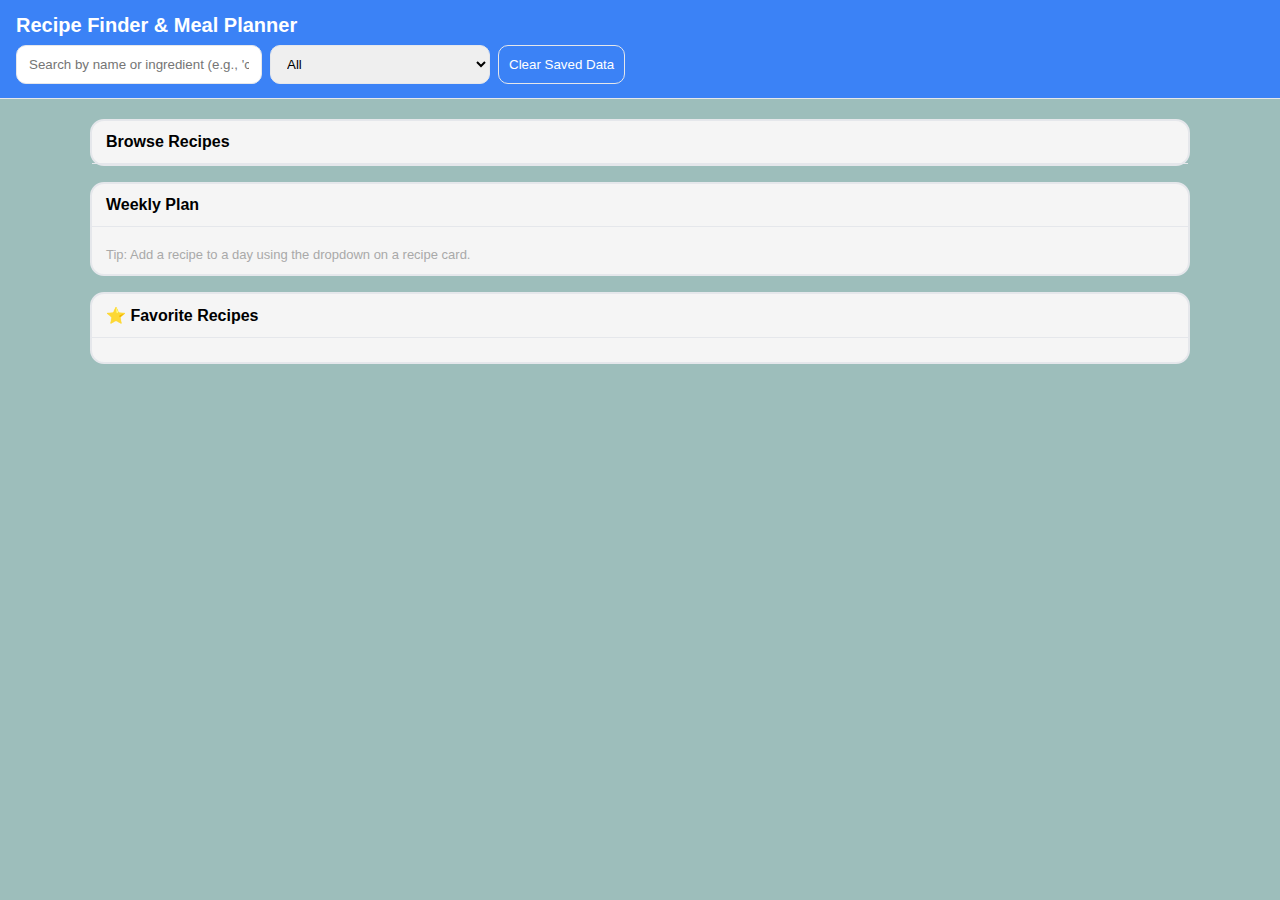
<file: Recipe Website3/newIndex.html>
<!DOCTYPE html>
<html>
<head>
  <meta charset="UTF-8" />
  <title>Recipe Finder & Meal Planner</title>
  <link rel="stylesheet" href="style.css">
</head>
<body>
  <header>
    <h1>Recipe Finder & Meal Planner</h1>
    <div class="row">
      <input id="q" type="text" placeholder="Search by name or ingredient (e.g., 'chicken' or 'garlic')" />
      <select id="filter">
        <option value="all">All</option>
        <option value="veg">Vegetarian</option>
        <option value="quick">Quick (&lt; 25 min)</option>
      </select>
      <button id="clearData" class="clear" title="Clear saved plan & favorites">Clear Saved Data</button>
    </div>
  </header>

  <main>
    <section class="section">
      <h2>Browse Recipes</h2>
      <div id="list" class="grid"></div>
    </section>

    <section class="section">
      <h2>Weekly Plan</h2>
      <div class="pad">
        <table id="planTable" aria-label="Weekly meal plan">
          <tbody></tbody>
        </table>
        <div class="muted" style="margin-top:8px">Tip: Add a recipe to a day using the dropdown on a recipe card.</div>
      </div>
    </section>

    <section class="section">
      <h2>⭐ Favorite Recipes</h2>
      <div id="favs" class="pad"></div>
    </section>
  </main>

  <script src="newnewScript.js"></script>
</body>
</html>
</file>
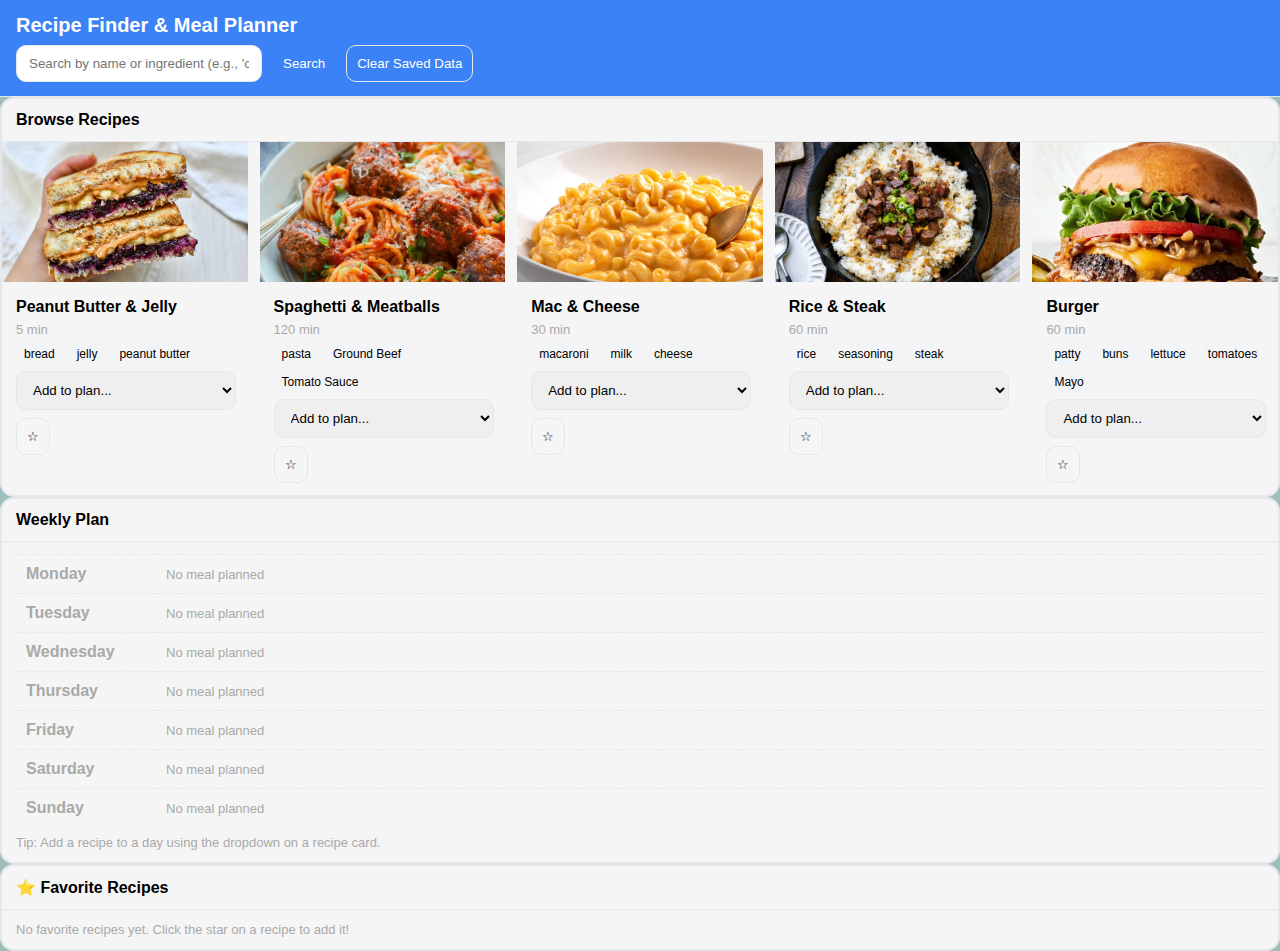
<file: Recipe Website6/newIndex.html>
<!DOCTYPE html>
<html>
<head>
  <meta charset="UTF-8" />
  <title>Recipe Finder & Meal Planner</title>
  <link rel="stylesheet" href="style.css">
</head>
<body>
  <header>
    <h1>Recipe Finder & Meal Planner</h1>
    <div class="row">
      <input id="q" type="text" placeholder="Search by name or ingredient (e.g., 'chicken' or 'garlic')" />
      <button id="searchBtn" class="primary">Search</button>
      <button id="clearData" class="clear" title="Clear saved plan & favorites">Clear Saved Data</button>
    </div>
  </header>

  <!-- Browse Recipes Section -->
  <section class="section">
    <h2>Browse Recipes</h2>
    <div id="list" class="grid"></div>
  </section>

  <!-- Weekly Plan Section -->
  <section class="section">
    <h2>Weekly Plan</h2>
    <div class="pad">
      <table id="planTable" aria-label="Weekly meal plan">
        <tbody></tbody>
      </table>
      <div class="muted" style="margin-top:8px">
        Tip: Add a recipe to a day using the dropdown on a recipe card.
      </div>
    </div>
  </section>

  <!-- Favorite Recipes Section -->
  <section class="section">
    <h2>⭐ Favorite Recipes</h2>
    <div id="favs" class="pad"></div>
  </section>

  <script src="newnewScript.js"></script>
</body>
</html>
</file>
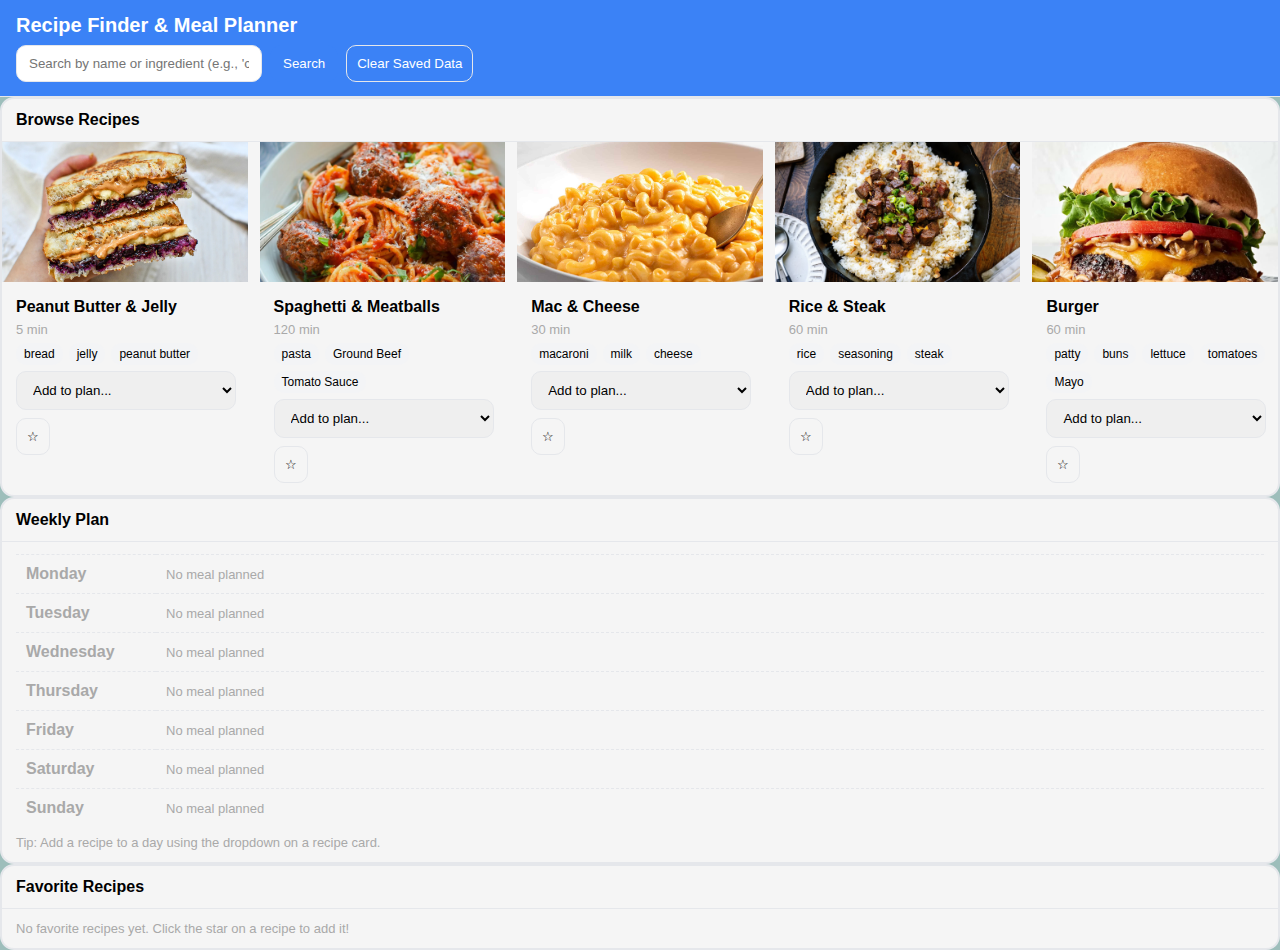
<file: Recipe Website7/newIndex.html>
<!DOCTYPE html>
<html>
<head>
  <meta charset="UTF-8" />
  <title>Recipe Finder & Meal Planner</title>
  <link rel="stylesheet" href="style.css">
</head>
<body>
  <header>
    <h1>Recipe Finder & Meal Planner</h1>
    <div class="row">
      <input id="q" type="text" placeholder="Search by name or ingredient (e.g., 'chicken' or 'garlic')" />
      <button id="searchBtn" class="primary">Search</button>
      <button id="clearData" class="clear" title="Clear saved plan & favorites">Clear Saved Data</button>
    </div>
  </header>

  <!-- Browse Recipes Section -->
  <section class="section">
    <h2>Browse Recipes</h2>
    <div id="list" class="grid"></div>
  </section>

  <!-- Weekly Plan Section -->
  <section class="section">
    <h2>Weekly Plan</h2>
    <div class="pad">
      <table id="planTable" aria-label="Weekly meal plan">
        <tbody></tbody>
      </table>
      <div class="muted" style="margin-top:8px">
        Tip: Add a recipe to a day using the dropdown on a recipe card.
      </div>
    </div>
  </section>

  <!-- Favorite Recipes Section -->
  <section class="section">
    <h2> Favorite Recipes</h2>
    <div id="favs" class="pad"></div>
  </section>

  <script src="newnewScript.js"></script>
</body>
</html>
</file>
<file: Recipe Website3/style.css>
body {
  margin: 0;
  font-family: Arial, sans-serif;
  color: black;
  background: #9dbebb;
  box-sizing: border-box;
}
header {
  position: sticky; top: 0; z-index: 10;
  color:white; background: #3b82f6; border-bottom: 1px solid #e5e7eb;
  padding: 14px 16px; display: grid; gap: 8px;
}
header h1 { 
  margin: 0; 
  font-size: 20px; 
}
.row { 
  display: flex; 
  gap: 8px; 
  flex-wrap: wrap; 
}
input[type="text"], select {
  padding: 10px 12px; 
  border: 1px solid #e5e7eb; 
  border-radius: 10px; 
  min-width: 220px;
}
input[type="text"]:focus, select:focus {
  outline: none; 
  border-color: #3b82f6; 
  box-shadow: 0 0 0 4px darkgreen;
}
button {
  padding: 10px 12px; 
  border: 1px solid #e5e7eb; 
  background: wheat;
  border-radius: 10px; cursor: pointer;
}
button.primary { 
  background: #3b82f6; 
  color: #fff; 
  border-color: #3b82f6; 
}
button.ghost { 
  background: transparent; 
  color: black; 
  padding: 10px;
}
button.clear { 
  background: transparent; 
  color: white; 
  padding: 10px;
}
main { 
  max-width: 1100px; 
  margin: 20px auto; 
  padding: 0 16px; 
  display: grid; 
  gap: 16px; 
}
.grid { 
  display: grid; 
  grid-template-columns: repeat(auto-fill, minmax(240px, 1fr));
  gap: 12px; 
}
.card {
  background: white; 
  border: 1px solid #e5e7eb; 
  border-radius: 14px;
  overflow: hidden; 
  display: grid;
}
.card img { 
  width: 100%; height: 140px; 
  object-fit: cover; 
  background: #eef2ff; 
}
.card .pad { 
  padding: 12px; 
  display: grid; 
  gap: 6px; 
}
.title { 
  font-weight: 700; 
}
.muted { 
  color: darkgray; 
  font-size: 13px; 
}
.tags { 
  display: flex; 
  gap: 6px; 
  flex-wrap: wrap; 
}
.tag { 
  background: #f3f4f6; 
  font-size: 12px; 
  padding: 4px 8px; 
  border-radius: 9999px; 
}
.card .row { 
  align-items: center; 
  justify-content: space-between; 
}
.section { 
  background: whitesmoke; 
  border: 2px solid #e5e7eb; 
  border-radius: 14px; 
}
.section h2 { 
  margin: 0; 
  padding: 12px 14px; 
  border-bottom: 1px solid #e5e7eb; 
  font-size: 16px; 
}
.section .pad { 
  padding: 12px 14px; 
}

table { 
  width: 100%; 
  border-collapse: collapse; 
}
th, td { 
  border-top: 1px dashed #e5e7eb; 
  padding: 10px; 
  text-align: left; 
  vertical-align: top; 
}
th { 
  width: 120px; 
  color: darkgray; 
  font-weight: 600; 
}

.pill { 
  padding: 2px 8px; 
  font-size: 12px; 
  border-radius: 999px; 
  background: #f3f4f6; 
  display: inline-block; 
}
footer { 
  text-align: center; 
  color: darkgray; font-size: 12px;
  padding: 30px 0 60px; 
}
</file>
<file: Recipe Website6/style.css>
/* CSS: Dino Angelovski
 Resources used: W3Schools 
 CSS Grid: https://www.w3schools.com/css/css_grid.asp
 Flexboxes:https://www.w3schools.com/css/css3_flexbox.asp 
*/
/* Body CSS */
body {
  margin: 0;
  font-family: Arial, sans-serif;
  color: black;
  background: #9dbebb;
  box-sizing: border-box;
}
/* Sticky header makes the header stay on top and h1 CSS */
header {
  position: sticky; top: 0; z-index: 10;
  color:white; background: #3b82f6; border-bottom: 1px solid #e5e7eb;
  padding: 14px 16px; display: grid; gap: 8px;
}
header h1 { 
  margin: 0; 
  font-size: 20px; 
}
/* The css for the Forms: the layout for the rows, input and dropdowns and the focus */
.row { 
  display: flex; 
  gap: 8px; 
  flex-wrap: wrap; 
}
input[type="text"], select {
  padding: 10px 12px; 
  border: 1px solid #e5e7eb; 
  border-radius: 10px; 
  min-width: 220px;
}
input[type="text"]:focus, select:focus {
  outline: none; 
  border-color: #3b82f6; 
  box-shadow: 0 0 0 4px darkgreen;
}
/* Buttons CSS and different styles, specificly default, primary, ghost and clear */
button {
  padding: 10px 12px; 
  border: 1px solid #e5e7eb; 
  background: wheat;
  border-radius: 10px; cursor: pointer;
}
button.primary { 
  background: #3b82f6; 
  color: #fff; 
  border-color: #3b82f6; 
}
button.ghost { 
  background: transparent; 
  color: black; 
  padding: 10px;
}
button.clear { 
  background: transparent; 
  color: white; 
  padding: 10px;
}
/* The layout of the page specificaly containers and the grid*/
main { 
  max-width: 1100px; 
  margin: 20px auto; 
  padding: 0 16px; 
  display: grid; 
  gap: 16px; 
}
.grid { 
  display: grid; 
  grid-template-columns: repeat(auto-fill, minmax(240px, 1fr));
  gap: 12px; 
}
/* The recepie style for the cards: images, padding, title, muted text, tags, and the row layout*/
.card img { 
  width: 100%; height: 140px; 
  object-fit: cover; 
  background: #eef2ff; 
}
.card .pad { 
  padding: 12px; 
  display: grid; 
  gap: 6px; 
}
.title { 
  font-weight: 700; 
}
.muted { 
  color: darkgray; 
  font-size: 13px; 
}
.tags { 
  display: flex; 
  gap: 6px; 
  flex-wrap: wrap; 
}
.tag { 
  background: #f3f4f6; 
  font-size: 12px; 
  padding: 4px 8px; 
  border-radius: 9999px; 
}
.card .row { 
  align-items: center; 
  justify-content: space-between; 
}
/* The containers for each section style the boxed panels*/
.section { 
  background: whitesmoke; 
  border: 2px solid #e5e7eb; 
  border-radius: 14px; 
}
.section h2 { 
  margin: 0; 
  padding: 12px 14px; 
  border-bottom: 1px solid #e5e7eb; 
  font-size: 16px; 
}
.section .pad { 
  padding: 12px 14px; 
}
/* Table styles for ingredients and instructions*/
table { 
  width: 100%; 
  border-collapse: collapse; 
}
th, td { 
  border-top: 1px dashed #e5e7eb; 
  padding: 10px; 
  text-align: left; 
  vertical-align: top; 
}
th { 
  width: 120px; 
  color: darkgray; 
  font-weight: 600; 
}

.pill { 
  padding: 2px 8px; 
  font-size: 12px; 
  border-radius: 999px; 
  background: #f3f4f6; 
  display: inline-block; 
}
/* Footer style */
footer { 
  text-align: center; 
  color: darkgray; font-size: 12px;
  padding: 30px 0 60px; 
}
</file>
<file: Recipe Website7/style.css>
/* CSS: Dino Angelovski
 Resources used: W3Schools 
 CSS Grid: https://www.w3schools.com/css/css_grid.asp
 Flexboxes:https://www.w3schools.com/css/css3_flexbox.asp 
*/
/* Body CSS */
body {
  margin: 0;
  font-family: Arial, sans-serif;
  color: black;
  background: #9dbebb;
  box-sizing: border-box;
}
/* Sticky header makes the header stay on top and h1 CSS */
header {
  position: sticky; top: 0; z-index: 10;
  color:white; background: #3b82f6; border-bottom: 1px solid #e5e7eb;
  padding: 14px 16px; display: grid; gap: 8px;
}
header h1 { 
  margin: 0; 
  font-size: 20px; 
}
/* The css for the Forms: the layout for the rows, input and dropdowns and the focus */
.row { 
  display: flex; 
  gap: 8px; 
  flex-wrap: wrap; 
}
input[type="text"], select {
  padding: 10px 12px; 
  border: 1px solid #e5e7eb; 
  border-radius: 10px; 
  min-width: 220px;
}
input[type="text"]:focus, select:focus {
  outline: none; 
  border-color: #3b82f6; 
  box-shadow: 0 0 0 4px darkgreen;
}
/* Buttons CSS and different styles, specificly default, primary, ghost and clear */
button {
  padding: 10px 12px; 
  border: 1px solid #e5e7eb; 
  background: wheat;
  border-radius: 10px; cursor: pointer;
}
button.primary { 
  background: #3b82f6; 
  color: #fff; 
  border-color: #3b82f6; 
}
button.ghost { 
  background: transparent; 
  color: black; 
  padding: 10px;
}
button.clear { 
  background: transparent; 
  color: white; 
  padding: 10px;
}
/* The layout of the page specificaly containers and the grid*/
main { 
  max-width: 1100px; 
  margin: 20px auto; 
  padding: 0 16px; 
  display: grid; 
  gap: 16px; 
}
.grid { 
  display: grid; 
  grid-template-columns: repeat(auto-fill, minmax(240px, 1fr));
  gap: 12px; 
}
/* The recepie style for the cards: images, padding, title, muted text, tags, and the row layout*/
.card img { 
  width: 100%; height: 140px; 
  object-fit: cover; 
  background: #eef2ff; 
}
.card .pad { 
  padding: 12px; 
  display: grid; 
  gap: 6px; 
}
.title { 
  font-weight: 700; 
}
.muted { 
  color: darkgray; 
  font-size: 13px; 
}
.tags { 
  display: flex; 
  gap: 6px; 
  flex-wrap: wrap; 
}
.tag { 
  background: #f3f4f6; 
  font-size: 12px; 
  padding: 4px 8px; 
  border-radius: 9999px; 
}
.card .row { 
  align-items: center; 
  justify-content: space-between; 
}
/* The containers for each section style the boxed panels*/
.section { 
  background: whitesmoke; 
  border: 2px solid #e5e7eb; 
  border-radius: 14px; 
}
.section h2 { 
  margin: 0; 
  padding: 12px 14px; 
  border-bottom: 1px solid #e5e7eb; 
  font-size: 16px; 
}
.section .pad { 
  padding: 12px 14px; 
}
/* Table styles for ingredients and instructions*/
table { 
  width: 100%; 
  border-collapse: collapse; 
}
th, td { 
  border-top: 1px dashed #e5e7eb; 
  padding: 10px; 
  text-align: left; 
  vertical-align: top; 
}
th { 
  width: 120px; 
  color: darkgray; 
  font-weight: 600; 
}

.pill { 
  padding: 2px 8px; 
  font-size: 12px; 
  border-radius: 999px; 
  background: #f3f4f6; 
  display: inline-block; 
}
/* Footer style */
footer { 
  text-align: center; 
  color: darkgray; font-size: 12px;
  padding: 30px 0 60px; 
}
</file>
